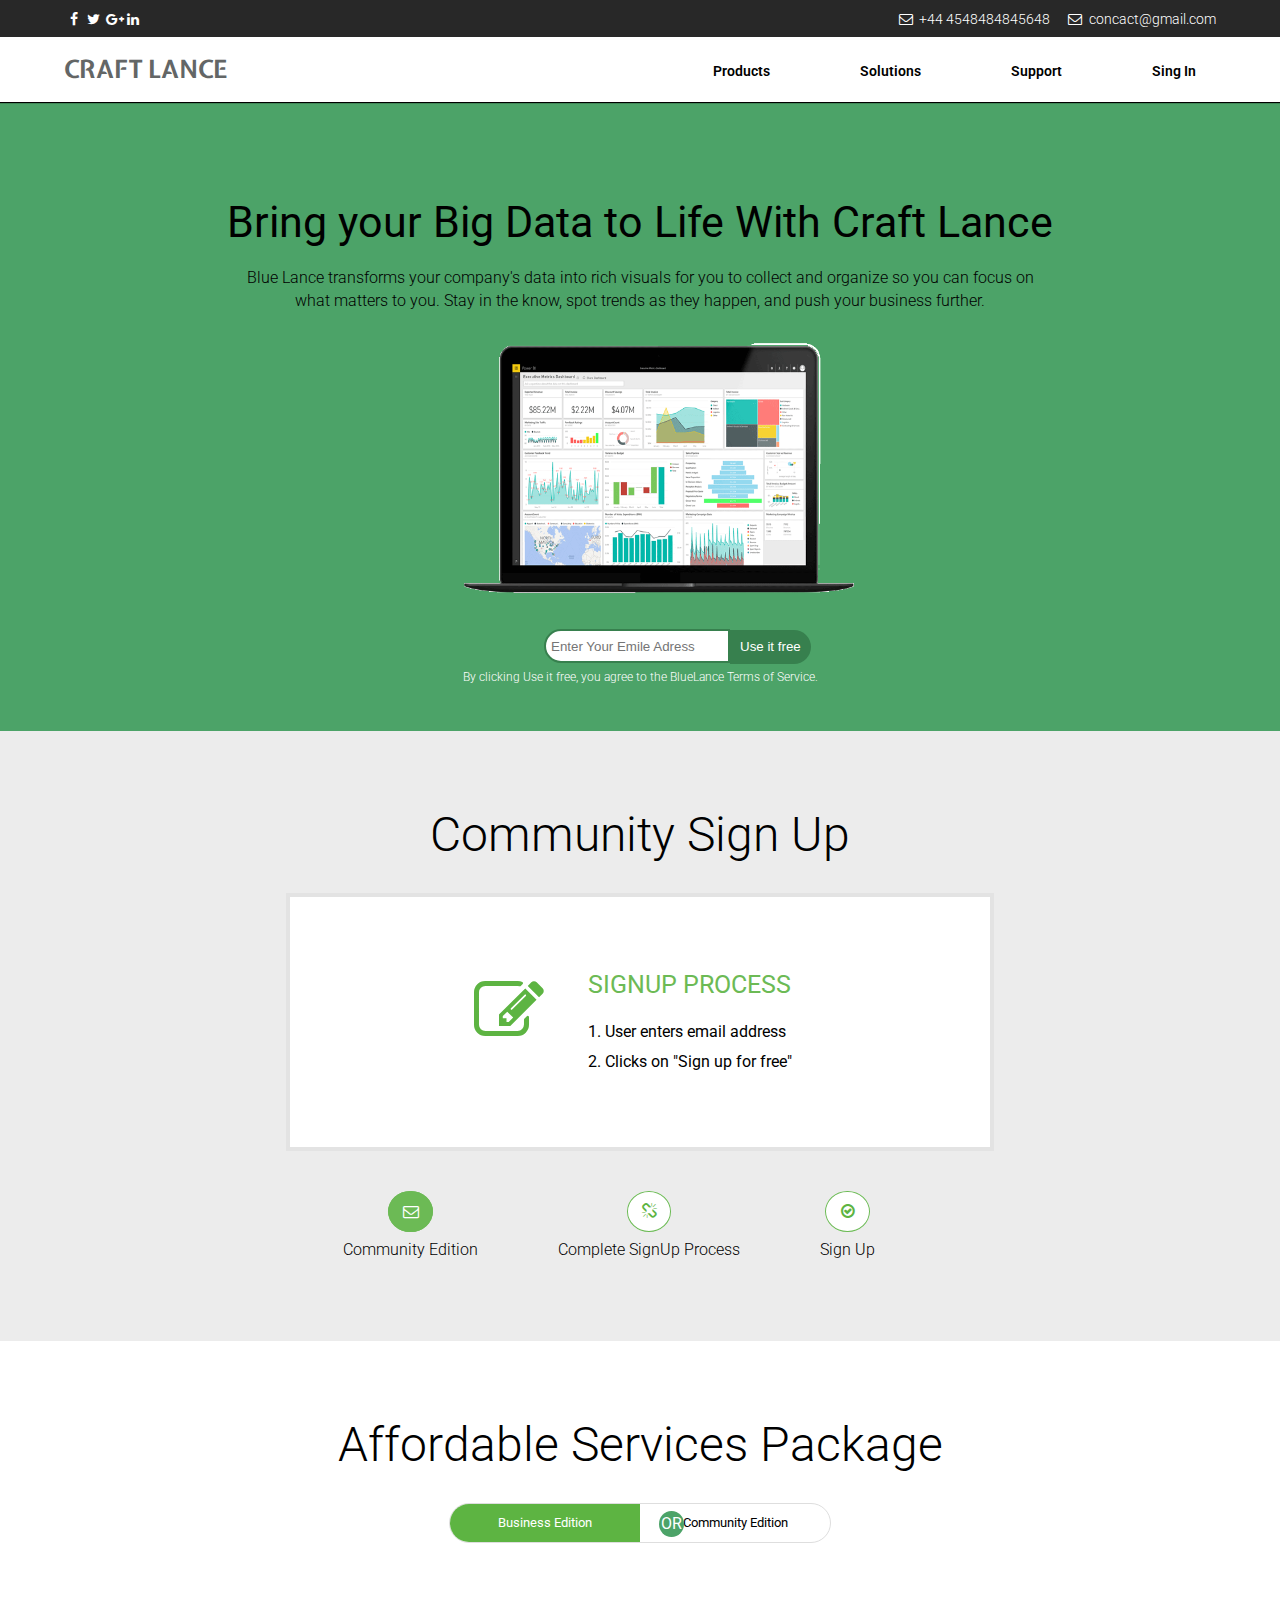
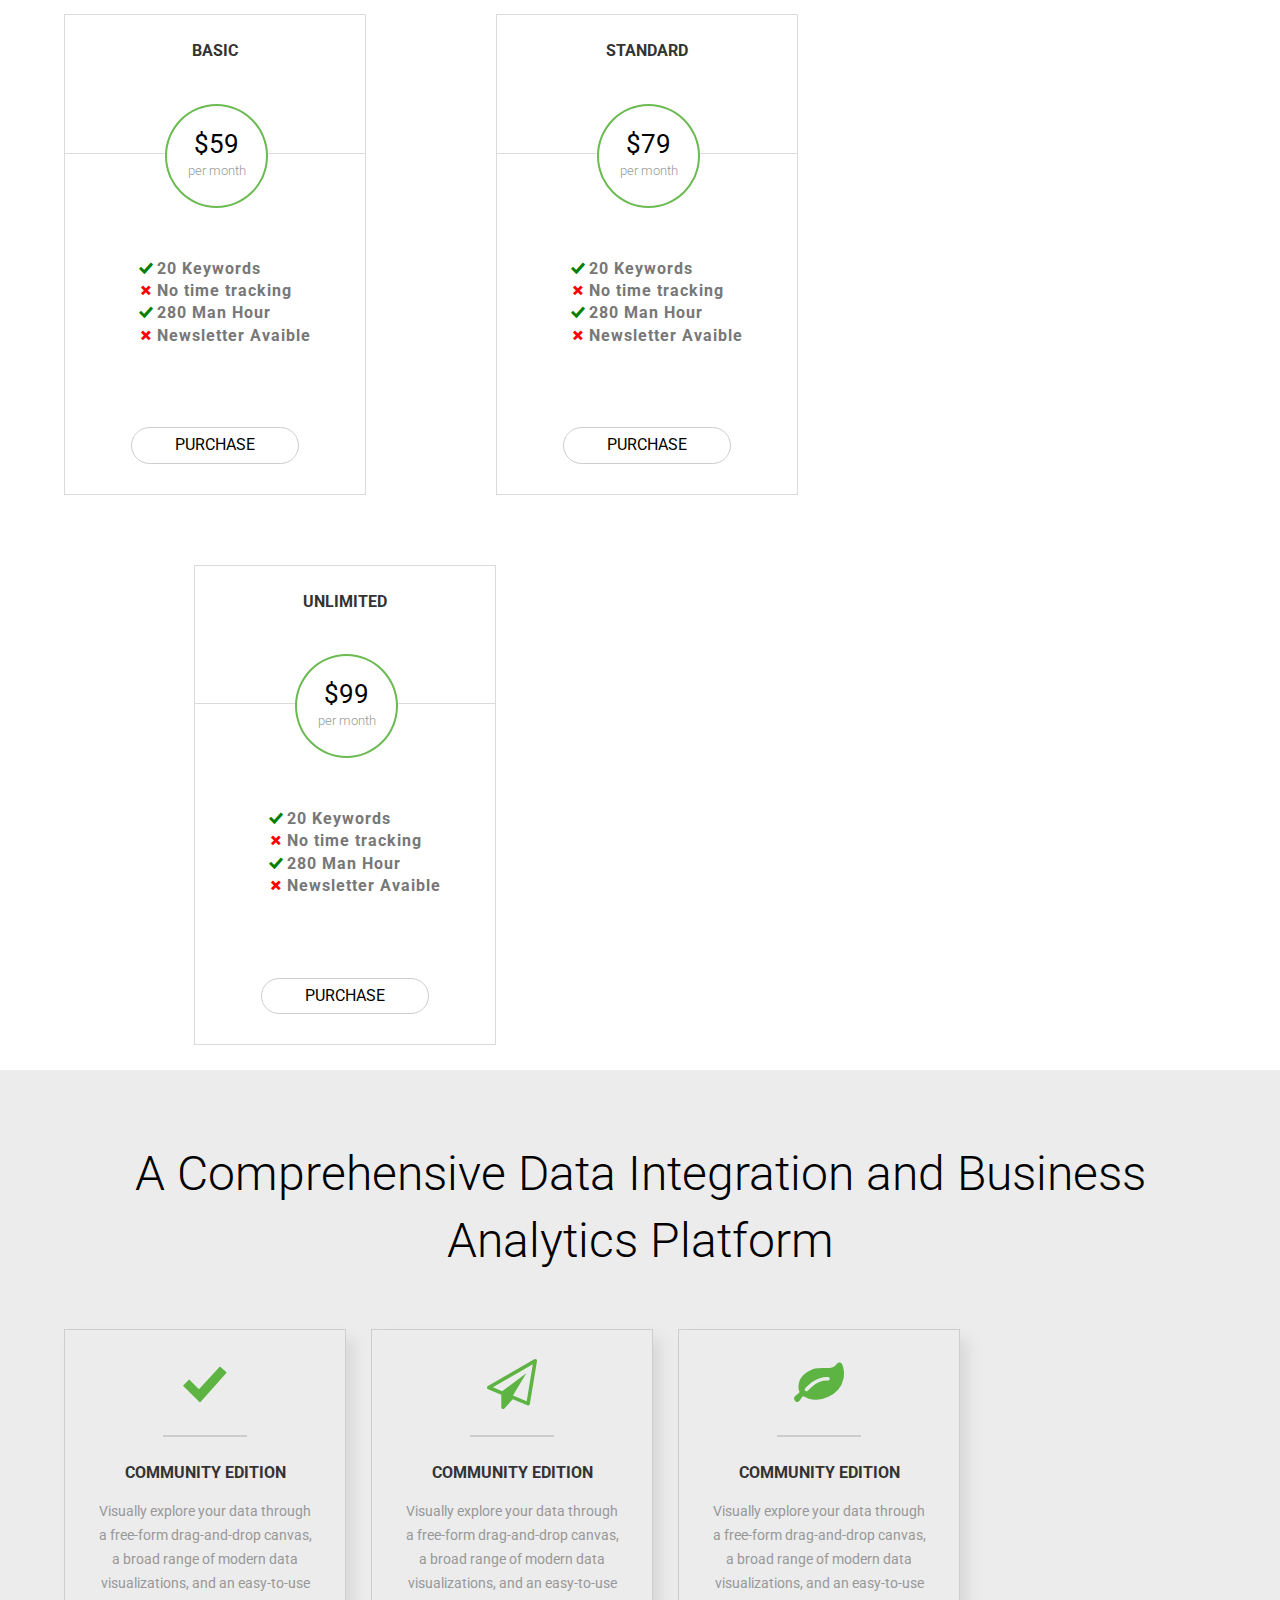
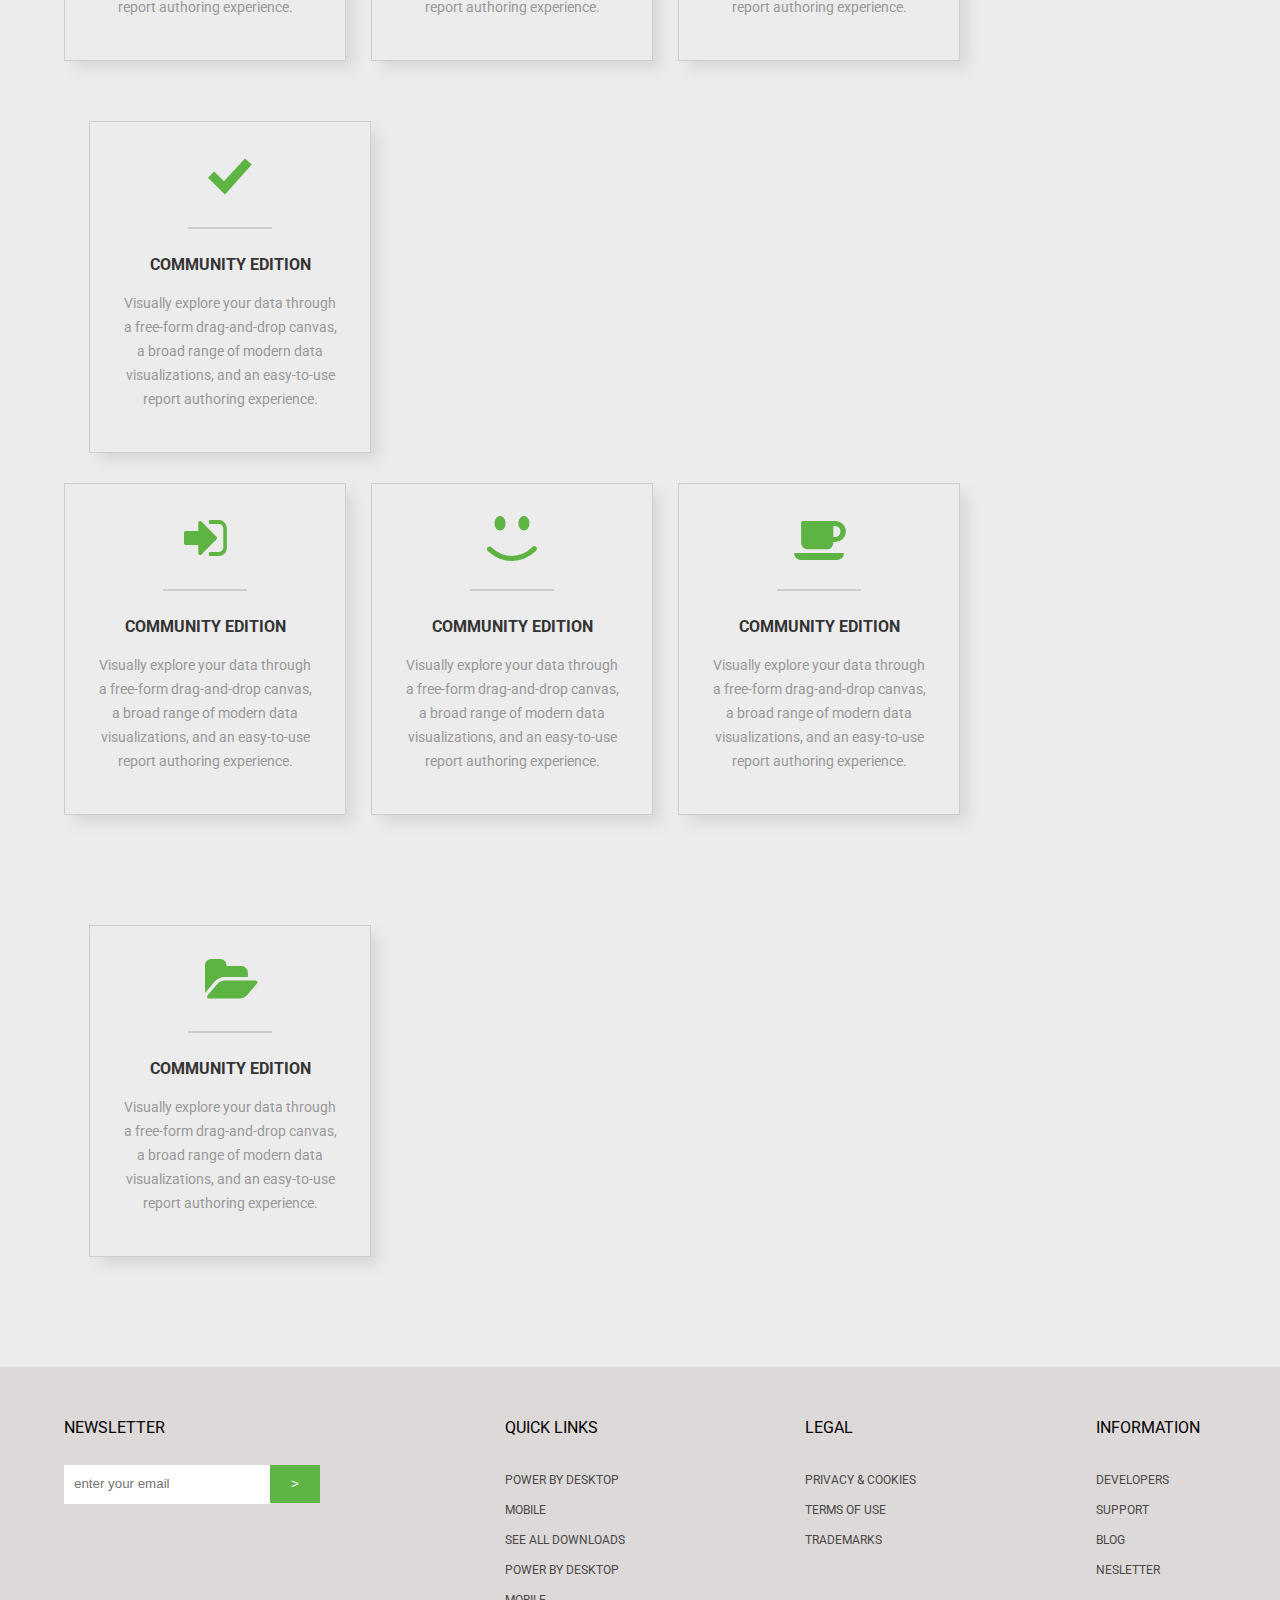
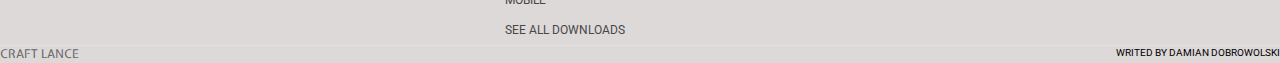
<file: index.html>
<!DOCTYPE HTML>
<html>
<head>
	<meta charset="utf-8">
	<link rel="stylesheet" href="main.css">
	<link rel="stylesheet" href="icons/css/fontello.css">
	<link rel="stylesheet" href="icons2/css/fontello.css">
	<link href='https://fonts.googleapis.com/css?family=Roboto:400,300,700' rel='stylesheet' type='text/css'>
	<link href='https://fonts.googleapis.com/css?family=Expletus+Sans:600' rel='stylesheet' type='text/css'>
</head>
<body>
<div class="mainContainer">

	<div class="socialAndContact">
		<div class="width">
			<div class="social floatLeft">
				<i class="icon-facebook floatLeft"></i>
				<i class="icon-twitter floatLeft"></i>
				<i class="icon-gplus floatLeft"></i>
				<i class="icon-linkedin floatLeft"></i>
				<p class="clear"></p>
			</div>
			<div class="contact floatRight">
				<div class="floatLeft">
				<i class="icon-mail"></i><p>+44 4548484845648</p>
				</div>
				<div class="floatLeft">
				<i class="icon-mail floatLeft"></i><p>concact@gmail.com</p>
				</div>
			</div>
			<p class="clear"></p>
		</div>
	</div>

	<div class="logoAndMenu">
		<div class="width">
			<h1>CRAFT LANCE</h1>
			<nav class="floatRight">
				<ul>
					<li><a href="#">Products</a></li>
					<li><a href="#">Solutions</a></li>
					<li><a href="#">Support</a></li>
					<li><a href="#">Sing In</a></li>
				</ul>
			</nav>
			<div class="clear"></div>
		</div>
	</div>
	
	<div class="introductionOfWebsite" id="emailAdressAnchor">
		<div class="width">
			<h2>Bring your Big Data to Life With Craft Lance</h2>
			<p id="firstP">Blue Lance transforms your company's data into rich visuals for you to collect and organize so you can focus on what matters to you. Stay in the know, spot trends as they happen, and push your business further.</p>
			<img src="laptop.png" alt="laptop">
			<form action="">
				<input type="text" placeholder="Enter Your Emile Adress" >
				<input type="button" value="Use it free">
			</form>
			<div class="clear"></div>
			<p>By clicking Use it free, you agree to the  BlueLance Terms of Service.</p>
		</div>
	</div>

	<div class="signUp">
		<div class="width">
			<h3>Community Sign Up</h3>
				<div class="signUpProcess">
					<i class="icon-edit floatLeft"></i>
					<div class="floatLeft">
						<p>SIGNUP PROCESS</p>
						<p>	<a href="#emailAdressAnchor">1. User enters email address</a></p>
						<p>2. Clicks on "Sign up for free"</p>
					</div>
				<div class="clear"></div>
			</div>
			<div class="center">
				<div class="floatLeft">
					<i class="icon-mail roundBorderDivs" id="firstRoundBorderDiv"></i>
					<p>Community Edition</p>
				</div>
				<div class="floatLeft">
					<i class="icon-unlink roundBorderDivs secondAndThirdRoundBorderDivs"></i>
					<p>Complete SignUp Process</p>
				</div>
				<div class="floatLeft">
					<i class="icon-ok-circled2 roundBorderDivs secondAndThirdRoundBorderDivs"></i>
					<p>Sign Up</p>
				</div>
			</div>
			<div class="clear"></div>
		</div>
	</div>

	<div class="offert">
		<div class="width">
			<h3>Affordable Services Package</h3>
			<div class="choiceOfEditionBorder">
				<div style=" width:380px;">
					<p class="floatLeft">Business Edition</p>
					<p class="floatLeft">Community Edition</p>
					<div class="clear"></div>
				</div>
			</div>
			<div class="orBorder floatLeft">
				<p>OR</p>
			</div>
			<div class="clear"></div>
		
			<div class="singleOptionOfEdition floatLeft ">
				<h4>BASIC</h4>
				<hr>
				<div class="singleOptionofEditionPriceBorder">
					<p>$59</p>
					<p>per month</p>
				</div>
				<div>
					<i class="icon-ok floatLeft"></i>
					<p class="floatLeft">20 Keywords</p>
					<div class="clear"></div>
					<i class="icon-cancel floatLeft"></i>
					<p class="floatLeft">No time tracking</p>
					<div class="clear"></div>
					<i class="icon-ok floatLeft"></i>
					<p class="floatLeft">280 Man Hour</p>
					<div class="clear"></div>
					<i class="icon-cancel floatLeft"></i>
					<p class="floatLeft">Newsletter Avaible</p>
					<div class="clear"></div>
				</div>
				<a href="#">PURCHASE</a>
			</div>

			<div class="singleOptionOfEdition floatLeft marginOption2">
				<h4>STANDARD</h4>
				<hr>
				<div class="singleOptionofEditionPriceBorder">
					<p>$79</p>
					<p>per month</p>
				</div>
				<div>
					<i class="icon-ok floatLeft"></i>
					<p class="floatLeft">20 Keywords</p>
					<div class="clear"></div>
					<i class="icon-cancel floatLeft"></i>
					<p class="floatLeft">No time tracking</p>
					<div class="clear"></div>
					<i class="icon-ok floatLeft"></i>
					<p class="floatLeft">280 Man Hour</p>
					<div class="clear"></div>
					<i class="icon-cancel floatLeft"></i>
					<p class="floatLeft">Newsletter Avaible</p>
					<div class="clear"></div>
				</div>
			<a href="#">PURCHASE</a>
			</div>

			<div class="singleOptionOfEdition floatLeft marginOption3">
				<h4>UNLIMITED</h4>
				<hr>
				<div class="singleOptionofEditionPriceBorder">
					<p>$99</p>
					<p>per month</p>
				</div>
				<div>
					<i class="icon-ok floatLeft"></i>
					<p class="floatLeft">20 Keywords</p>
					<div class="clear"></div>
					<i class="icon-cancel floatLeft"></i>
					<p class="floatLeft">No time tracking</p>
					<div class="clear"></div>
					<i class="icon-ok floatLeft"></i>
					<p class="floatLeft">280 Man Hour</p>
					<div class="clear"></div>
					<i class="icon-cancel floatLeft"></i>
					<p class="floatLeft">Newsletter Avaible</p>
					<div class="clear"></div>
				</div>
				<a href="#">PURCHASE</a>
			</div>
			<div class="clear"></div>
		</div>
	</div>
	

	<div class="descriptionOfWhatYouBuy">
		<div class="width">
			<h3>A Comprehensive Data Integration and Business Analytics Platform</h3>

			<div class="singleDescriptionOfWhatYouBuy floatLeft">
				<i class="icon-cogs"></i>
				<hr>
				<h4>COMMUNITY EDITION</h4>
				<p>Visually explore your data through a free-form drag-and-drop canvas, a broad range of modern data visualizations, and an easy-to-use report authoring experience.</p>
			</div>
			<div class="singleDescriptionOfWhatYouBuy marginLeft floatLeft">
				<i class="icon-paper-plane-empty"></i>
				<hr>
				<h4>COMMUNITY EDITION</h4>
				<p>Visually explore your data through a free-form drag-and-drop canvas, a broad range of modern data visualizations, and an easy-to-use report authoring experience.</p>
			</div>
			<div class="singleDescriptionOfWhatYouBuy marginLeft floatLeft">
				<i class="icon-leaf"></i>
				<hr>
				<h4>COMMUNITY EDITION</h4>
				<p>Visually explore your data through a free-form drag-and-drop canvas, a broad range of modern data visualizations, and an easy-to-use report authoring experience.</p>
			</div>
			<div class="singleDescriptionOfWhatYouBuy marginLeft floatLeft">
				<i class="icon-cogs"></i>
				<hr>
				<h4>COMMUNITY EDITION</h4>
				<p>Visually explore your data through a free-form drag-and-drop canvas, a broad range of modern data visualizations, and an easy-to-use report authoring experience.</p>
			</div>

			<div class="clear"></div>

			<div class="singleDescriptionOfWhatYouBuy floatLeft">
				<i class="icon-login"></i>
				<hr>
				<h4>COMMUNITY EDITION</h4>
				<p>Visually explore your data through a free-form drag-and-drop canvas, a broad range of modern data visualizations, and an easy-to-use report authoring experience.</p>
			</div>
			<div class="singleDescriptionOfWhatYouBuy marginLeft floatLeft">
				<i class="icon-emo-happy"></i>
				<hr>
				<h4>COMMUNITY EDITION</h4>
				<p>Visually explore your data through a free-form drag-and-drop canvas, a broad range of modern data visualizations, and an easy-to-use report authoring experience.</p>
			</div>
			<div class="singleDescriptionOfWhatYouBuy marginLeft floatLeft">
				<i class="icon-coffee"></i>
				<hr>
				<h4>COMMUNITY EDITION</h4>
				<p>Visually explore your data through a free-form drag-and-drop canvas, a broad range of modern data visualizations, and an easy-to-use report authoring experience.</p>
			</div>
			<div class="singleDescriptionOfWhatYouBuy marginLeft floatLeft">
				<i class="icon-folder-open"></i>
				<hr>
				<h4>COMMUNITY EDITION</h4>
				<p>Visually explore your data through a free-form drag-and-drop canvas, a broad range of modern data visualizations, and an easy-to-use report authoring experience.</p>
			</div>

			<div class="clear"></div>

		</div>
	</div>

	<div class="lastInformations">
		<div class="width">
			<div class="floatLeft">
				<p>NEWSLETTER</p>
				<input type="text" placeholder="enter your email">
				<input type="button" value=">">
			</div>

			<div class="floatLeft">
				<p>QUICK LINKS</p>
				<ul>
					<li><a href="#">POWER BY DESKTOP</a></li>
					<li><a href="#">MOBILE</a></li>
					<li><a href="#">SEE ALL DOWNLOADS</a></li>
					<li><a href="#">POWER BY DESKTOP</a></li>
					<li><a href="#">MOBILE</a></li>
					<li><a href="#">SEE ALL DOWNLOADS</a></li>
				</ul>
			</div>

			<div class="floatLeft">
				<p>LEGAL</p>
				<ul>
					<li><a href="#">PRIVACY & COOKIES</a></li>
					<li><a href="#">TERMS OF USE</a></li>
					<li><a href="#">TRADEMARKS</a></li>
				</ul>
			</div>

			<div class="floatLeft">
				<p>INFORMATION</p>
				<ul>
					<li><a href="#">DEVELOPERS</a></li>
					<li><a href="#">SUPPORT</a></li>
					<li><a href="#">BLOG</a></li>
					<li><a href="#">NESLETTER</a></li>
				</ul>
			</div>
			<div class="clear"></div>
		</div>
	</div>

	<footer>
		<p class="floatLeft">CRAFT LANCE</p>
		<p style="float: right;">WRITED BY DAMIAN DOBROWOLSKI </p>
		<div class="clear"></div>
	</footer>

</div>

</body>
</html>
</file>
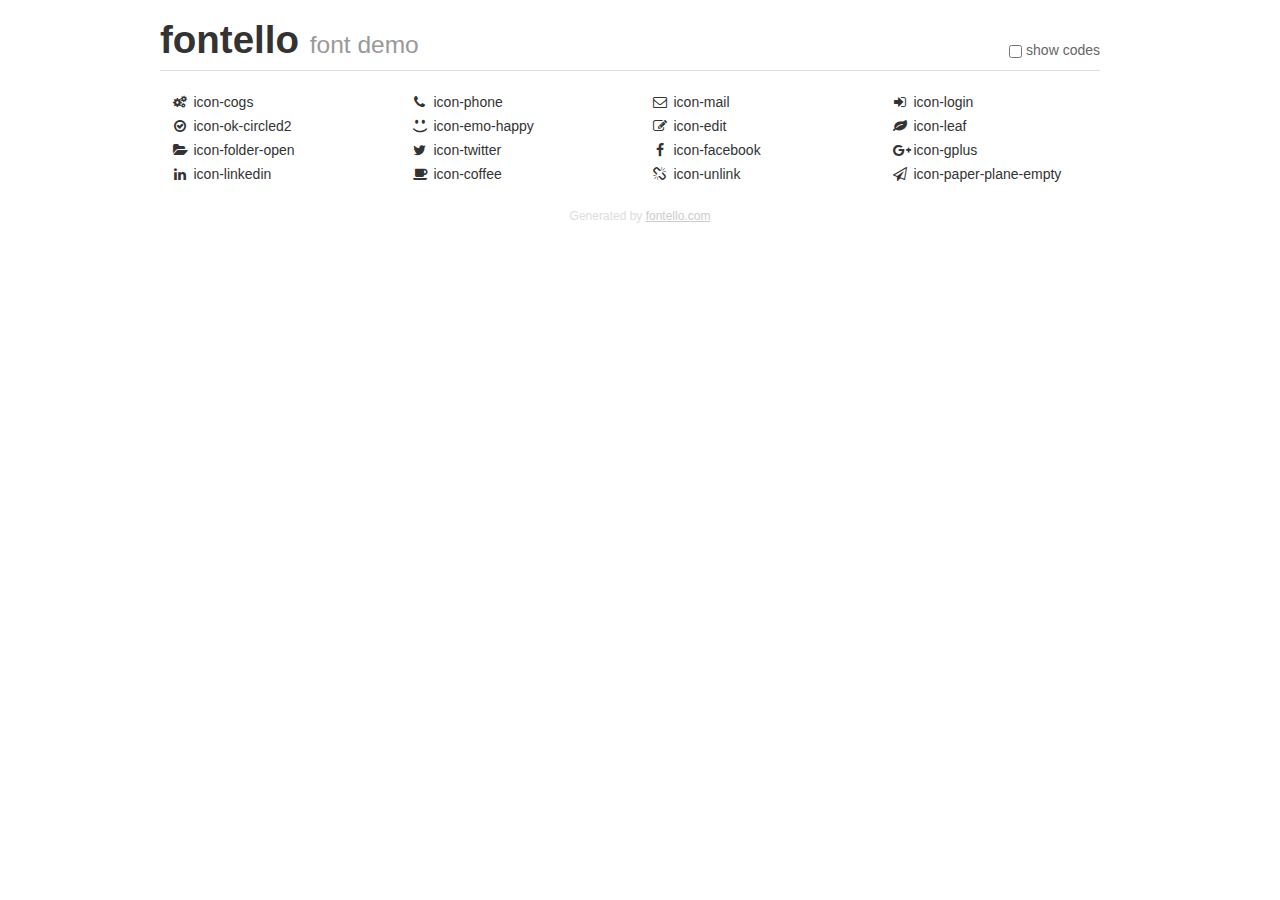
<file: icons/demo.html>
<!DOCTYPE html>
<html>
  <head><!--[if lt IE 9]><script language="javascript" type="text/javascript" src="//html5shim.googlecode.com/svn/trunk/html5.js"></script><![endif]-->
    <meta charset="UTF-8"><style>/*
 * Bootstrap v2.2.1
 *
 * Copyright 2012 Twitter, Inc
 * Licensed under the Apache License v2.0
 * http://www.apache.org/licenses/LICENSE-2.0
 *
 * Designed and built with all the love in the world @twitter by @mdo and @fat.
 */
.clearfix {
  *zoom: 1;
}
.clearfix:before,
.clearfix:after {
  display: table;
  content: "";
  line-height: 0;
}
.clearfix:after {
  clear: both;
}
html {
  font-size: 100%;
  -webkit-text-size-adjust: 100%;
  -ms-text-size-adjust: 100%;
}
a:focus {
  outline: thin dotted #333;
  outline: 5px auto -webkit-focus-ring-color;
  outline-offset: -2px;
}
a:hover,
a:active {
  outline: 0;
}
button,
input,
select,
textarea {
  margin: 0;
  font-size: 100%;
  vertical-align: middle;
}
button,
input {
  *overflow: visible;
  line-height: normal;
}
button::-moz-focus-inner,
input::-moz-focus-inner {
  padding: 0;
  border: 0;
}
body {
  margin: 0;
  font-family: "Helvetica Neue", Helvetica, Arial, sans-serif;
  font-size: 14px;
  line-height: 20px;
  color: #333;
  background-color: #fff;
}
a {
  color: #08c;
  text-decoration: none;
}
a:hover {
  color: #005580;
  text-decoration: underline;
}
.row {
  margin-left: -20px;
  *zoom: 1;
}
.row:before,
.row:after {
  display: table;
  content: "";
  line-height: 0;
}
.row:after {
  clear: both;
}
[class*="span"] {
  float: left;
  min-height: 1px;
  margin-left: 20px;
}
.container,
.navbar-static-top .container,
.navbar-fixed-top .container,
.navbar-fixed-bottom .container {
  width: 940px;
}
.span12 {
  width: 940px;
}
.span11 {
  width: 860px;
}
.span10 {
  width: 780px;
}
.span9 {
  width: 700px;
}
.span8 {
  width: 620px;
}
.span7 {
  width: 540px;
}
.span6 {
  width: 460px;
}
.span5 {
  width: 380px;
}
.span4 {
  width: 300px;
}
.span3 {
  width: 220px;
}
.span2 {
  width: 140px;
}
.span1 {
  width: 60px;
}
[class*="span"].pull-right,
.row-fluid [class*="span"].pull-right {
  float: right;
}
.container {
  margin-right: auto;
  margin-left: auto;
  *zoom: 1;
}
.container:before,
.container:after {
  display: table;
  content: "";
  line-height: 0;
}
.container:after {
  clear: both;
}
p {
  margin: 0 0 10px;
}
.lead {
  margin-bottom: 20px;
  font-size: 21px;
  font-weight: 200;
  line-height: 30px;
}
small {
  font-size: 85%;
}
h1 {
  margin: 10px 0;
  font-family: inherit;
  font-weight: bold;
  line-height: 20px;
  color: inherit;
  text-rendering: optimizelegibility;
}
h1 small {
  font-weight: normal;
  line-height: 1;
  color: #999;
}
h1 {
  line-height: 40px;
}
h1 {
  font-size: 38.5px;
}
h1 small {
  font-size: 24.5px;
}
body {
  margin-top: 90px;
}
.header {
  position: fixed;
  top: 0;
  left: 50%;
  margin-left: -480px;
  background-color: #fff;
  border-bottom: 1px solid #ddd;
  padding-top: 10px;
  z-index: 10;
}
.footer {
  color: #ddd;
  font-size: 12px;
  text-align: center;
  margin-top: 20px;
}
.footer a {
  color: #ccc;
  text-decoration: underline;
}
.the-icons {
  font-size: 14px;
  line-height: 24px;
}
.switch {
  position: absolute;
  right: 0;
  bottom: 10px;
  color: #666;
}
.switch input {
  margin-right: 0.3em;
}
.codesOn .i-name {
  display: none;
}
.codesOn .i-code {
  display: inline;
}
.i-code {
  display: none;
}
@font-face {
      font-family: 'fontello';
      src: url('./font/fontello.eot?68059958');
      src: url('./font/fontello.eot?68059958#iefix') format('embedded-opentype'),
           url('./font/fontello.woff?68059958') format('woff'),
           url('./font/fontello.ttf?68059958') format('truetype'),
           url('./font/fontello.svg?68059958#fontello') format('svg');
      font-weight: normal;
      font-style: normal;
    }
     
     
    .demo-icon
    {
      font-family: "fontello";
      font-style: normal;
      font-weight: normal;
      speak: none;
     
      display: inline-block;
      text-decoration: inherit;
      width: 1em;
      margin-right: .2em;
      text-align: center;
      /* opacity: .8; */
     
      /* For safety - reset parent styles, that can break glyph codes*/
      font-variant: normal;
      text-transform: none;
     
      /* fix buttons height, for twitter bootstrap */
      line-height: 1em;
     
      /* Animation center compensation - margins should be symmetric */
      /* remove if not needed */
      margin-left: .2em;
     
      /* You can be more comfortable with increased icons size */
      /* font-size: 120%; */
     
      /* Font smoothing. That was taken from TWBS */
      -webkit-font-smoothing: antialiased;
      -moz-osx-font-smoothing: grayscale;
     
      /* Uncomment for 3D effect */
      /* text-shadow: 1px 1px 1px rgba(127, 127, 127, 0.3); */
    }
     </style>
    <link rel="stylesheet" href="css/animation.css"><!--[if IE 7]><link rel="stylesheet" href="css/fontello-ie7.css"><![endif]-->
    <script>
      function toggleCodes(on) {
        var obj = document.getElementById('icons');
      
        if (on) {
          obj.className += ' codesOn';
        } else {
          obj.className = obj.className.replace(' codesOn', '');
        }
      }
      
    </script>
  </head>
  <body>
    <div class="container header">
      <h1>
        fontello
         <small>font demo</small>
      </h1>
      <label class="switch">
        <input type="checkbox" onclick="toggleCodes(this.checked)">show codes
      </label>
    </div>
    <div id="icons" class="container">
      <div class="row">
        <div title="Code: 0xe800" class="the-icons span3"><i class="demo-icon icon-cogs">&#xe800;</i> <span class="i-name">icon-cogs</span><span class="i-code">0xe800</span></div>
        <div title="Code: 0xe801" class="the-icons span3"><i class="demo-icon icon-phone">&#xe801;</i> <span class="i-name">icon-phone</span><span class="i-code">0xe801</span></div>
        <div title="Code: 0xe802" class="the-icons span3"><i class="demo-icon icon-mail">&#xe802;</i> <span class="i-name">icon-mail</span><span class="i-code">0xe802</span></div>
        <div title="Code: 0xe803" class="the-icons span3"><i class="demo-icon icon-login">&#xe803;</i> <span class="i-name">icon-login</span><span class="i-code">0xe803</span></div>
      </div>
      <div class="row">
        <div title="Code: 0xe804" class="the-icons span3"><i class="demo-icon icon-ok-circled2">&#xe804;</i> <span class="i-name">icon-ok-circled2</span><span class="i-code">0xe804</span></div>
        <div title="Code: 0xe805" class="the-icons span3"><i class="demo-icon icon-emo-happy">&#xe805;</i> <span class="i-name">icon-emo-happy</span><span class="i-code">0xe805</span></div>
        <div title="Code: 0xe806" class="the-icons span3"><i class="demo-icon icon-edit">&#xe806;</i> <span class="i-name">icon-edit</span><span class="i-code">0xe806</span></div>
        <div title="Code: 0xe807" class="the-icons span3"><i class="demo-icon icon-leaf">&#xe807;</i> <span class="i-name">icon-leaf</span><span class="i-code">0xe807</span></div>
      </div>
      <div class="row">
        <div title="Code: 0xe808" class="the-icons span3"><i class="demo-icon icon-folder-open">&#xe808;</i> <span class="i-name">icon-folder-open</span><span class="i-code">0xe808</span></div>
        <div title="Code: 0xf099" class="the-icons span3"><i class="demo-icon icon-twitter">&#xf099;</i> <span class="i-name">icon-twitter</span><span class="i-code">0xf099</span></div>
        <div title="Code: 0xf09a" class="the-icons span3"><i class="demo-icon icon-facebook">&#xf09a;</i> <span class="i-name">icon-facebook</span><span class="i-code">0xf09a</span></div>
        <div title="Code: 0xf0d5" class="the-icons span3"><i class="demo-icon icon-gplus">&#xf0d5;</i> <span class="i-name">icon-gplus</span><span class="i-code">0xf0d5</span></div>
      </div>
      <div class="row">
        <div title="Code: 0xf0e1" class="the-icons span3"><i class="demo-icon icon-linkedin">&#xf0e1;</i> <span class="i-name">icon-linkedin</span><span class="i-code">0xf0e1</span></div>
        <div title="Code: 0xf0f4" class="the-icons span3"><i class="demo-icon icon-coffee">&#xf0f4;</i> <span class="i-name">icon-coffee</span><span class="i-code">0xf0f4</span></div>
        <div title="Code: 0xf127" class="the-icons span3"><i class="demo-icon icon-unlink">&#xf127;</i> <span class="i-name">icon-unlink</span><span class="i-code">0xf127</span></div>
        <div title="Code: 0xf1d9" class="the-icons span3"><i class="demo-icon icon-paper-plane-empty">&#xf1d9;</i> <span class="i-name">icon-paper-plane-empty</span><span class="i-code">0xf1d9</span></div>
      </div>
    </div>
    <div class="container footer">Generated by <a href="http://fontello.com">fontello.com</a></div>
  </body>
</html>
</file>
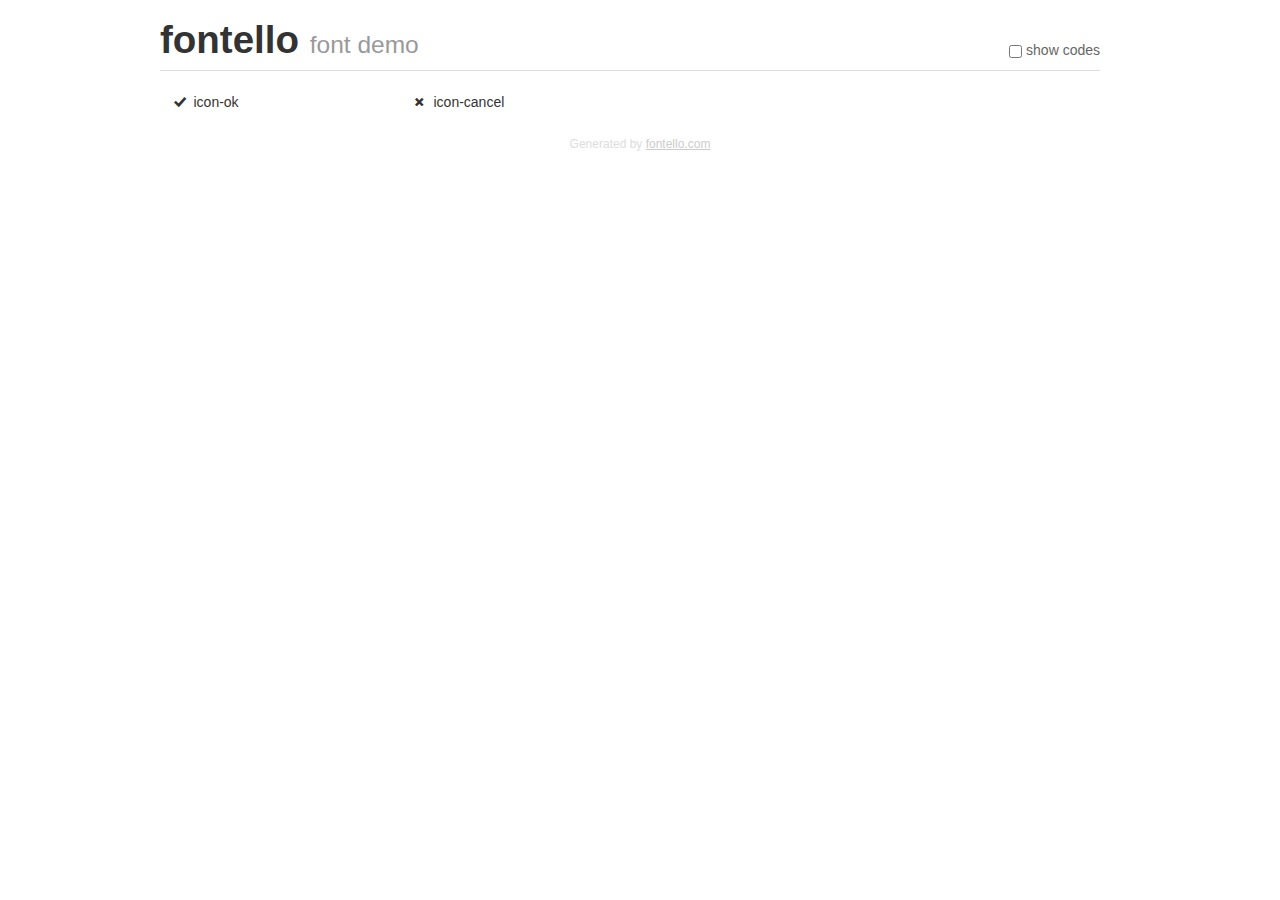
<file: icons2/demo.html>
<!DOCTYPE html>
<html>
  <head><!--[if lt IE 9]><script language="javascript" type="text/javascript" src="//html5shim.googlecode.com/svn/trunk/html5.js"></script><![endif]-->
    <meta charset="UTF-8"><style>/*
 * Bootstrap v2.2.1
 *
 * Copyright 2012 Twitter, Inc
 * Licensed under the Apache License v2.0
 * http://www.apache.org/licenses/LICENSE-2.0
 *
 * Designed and built with all the love in the world @twitter by @mdo and @fat.
 */
.clearfix {
  *zoom: 1;
}
.clearfix:before,
.clearfix:after {
  display: table;
  content: "";
  line-height: 0;
}
.clearfix:after {
  clear: both;
}
html {
  font-size: 100%;
  -webkit-text-size-adjust: 100%;
  -ms-text-size-adjust: 100%;
}
a:focus {
  outline: thin dotted #333;
  outline: 5px auto -webkit-focus-ring-color;
  outline-offset: -2px;
}
a:hover,
a:active {
  outline: 0;
}
button,
input,
select,
textarea {
  margin: 0;
  font-size: 100%;
  vertical-align: middle;
}
button,
input {
  *overflow: visible;
  line-height: normal;
}
button::-moz-focus-inner,
input::-moz-focus-inner {
  padding: 0;
  border: 0;
}
body {
  margin: 0;
  font-family: "Helvetica Neue", Helvetica, Arial, sans-serif;
  font-size: 14px;
  line-height: 20px;
  color: #333;
  background-color: #fff;
}
a {
  color: #08c;
  text-decoration: none;
}
a:hover {
  color: #005580;
  text-decoration: underline;
}
.row {
  margin-left: -20px;
  *zoom: 1;
}
.row:before,
.row:after {
  display: table;
  content: "";
  line-height: 0;
}
.row:after {
  clear: both;
}
[class*="span"] {
  float: left;
  min-height: 1px;
  margin-left: 20px;
}
.container,
.navbar-static-top .container,
.navbar-fixed-top .container,
.navbar-fixed-bottom .container {
  width: 940px;
}
.span12 {
  width: 940px;
}
.span11 {
  width: 860px;
}
.span10 {
  width: 780px;
}
.span9 {
  width: 700px;
}
.span8 {
  width: 620px;
}
.span7 {
  width: 540px;
}
.span6 {
  width: 460px;
}
.span5 {
  width: 380px;
}
.span4 {
  width: 300px;
}
.span3 {
  width: 220px;
}
.span2 {
  width: 140px;
}
.span1 {
  width: 60px;
}
[class*="span"].pull-right,
.row-fluid [class*="span"].pull-right {
  float: right;
}
.container {
  margin-right: auto;
  margin-left: auto;
  *zoom: 1;
}
.container:before,
.container:after {
  display: table;
  content: "";
  line-height: 0;
}
.container:after {
  clear: both;
}
p {
  margin: 0 0 10px;
}
.lead {
  margin-bottom: 20px;
  font-size: 21px;
  font-weight: 200;
  line-height: 30px;
}
small {
  font-size: 85%;
}
h1 {
  margin: 10px 0;
  font-family: inherit;
  font-weight: bold;
  line-height: 20px;
  color: inherit;
  text-rendering: optimizelegibility;
}
h1 small {
  font-weight: normal;
  line-height: 1;
  color: #999;
}
h1 {
  line-height: 40px;
}
h1 {
  font-size: 38.5px;
}
h1 small {
  font-size: 24.5px;
}
body {
  margin-top: 90px;
}
.header {
  position: fixed;
  top: 0;
  left: 50%;
  margin-left: -480px;
  background-color: #fff;
  border-bottom: 1px solid #ddd;
  padding-top: 10px;
  z-index: 10;
}
.footer {
  color: #ddd;
  font-size: 12px;
  text-align: center;
  margin-top: 20px;
}
.footer a {
  color: #ccc;
  text-decoration: underline;
}
.the-icons {
  font-size: 14px;
  line-height: 24px;
}
.switch {
  position: absolute;
  right: 0;
  bottom: 10px;
  color: #666;
}
.switch input {
  margin-right: 0.3em;
}
.codesOn .i-name {
  display: none;
}
.codesOn .i-code {
  display: inline;
}
.i-code {
  display: none;
}
@font-face {
      font-family: 'fontello';
      src: url('./font/fontello.eot?37874935');
      src: url('./font/fontello.eot?37874935#iefix') format('embedded-opentype'),
           url('./font/fontello.woff?37874935') format('woff'),
           url('./font/fontello.ttf?37874935') format('truetype'),
           url('./font/fontello.svg?37874935#fontello') format('svg');
      font-weight: normal;
      font-style: normal;
    }
     
     
    .demo-icon
    {
      font-family: "fontello";
      font-style: normal;
      font-weight: normal;
      speak: none;
     
      display: inline-block;
      text-decoration: inherit;
      width: 1em;
      margin-right: .2em;
      text-align: center;
      /* opacity: .8; */
     
      /* For safety - reset parent styles, that can break glyph codes*/
      font-variant: normal;
      text-transform: none;
     
      /* fix buttons height, for twitter bootstrap */
      line-height: 1em;
     
      /* Animation center compensation - margins should be symmetric */
      /* remove if not needed */
      margin-left: .2em;
     
      /* You can be more comfortable with increased icons size */
      /* font-size: 120%; */
     
      /* Font smoothing. That was taken from TWBS */
      -webkit-font-smoothing: antialiased;
      -moz-osx-font-smoothing: grayscale;
     
      /* Uncomment for 3D effect */
      /* text-shadow: 1px 1px 1px rgba(127, 127, 127, 0.3); */
    }
     </style>
    <link rel="stylesheet" href="css/animation.css"><!--[if IE 7]><link rel="stylesheet" href="css/fontello-ie7.css"><![endif]-->
    <script>
      function toggleCodes(on) {
        var obj = document.getElementById('icons');
      
        if (on) {
          obj.className += ' codesOn';
        } else {
          obj.className = obj.className.replace(' codesOn', '');
        }
      }
      
    </script>
  </head>
  <body>
    <div class="container header">
      <h1>
        fontello
         <small>font demo</small>
      </h1>
      <label class="switch">
        <input type="checkbox" onclick="toggleCodes(this.checked)">show codes
      </label>
    </div>
    <div id="icons" class="container">
      <div class="row">
        <div title="Code: 0xe800" class="the-icons span3"><i class="demo-icon icon-ok">&#xe800;</i> <span class="i-name">icon-ok</span><span class="i-code">0xe800</span></div>
        <div title="Code: 0xe801" class="the-icons span3"><i class="demo-icon icon-cancel">&#xe801;</i> <span class="i-name">icon-cancel</span><span class="i-code">0xe801</span></div>
      </div>
    </div>
    <div class="container footer">Generated by <a href="http://fontello.com">fontello.com</a></div>
  </body>
</html>
</file>
<file: main.css>
* {
    margin: 0;
    padding: 0;
    border: 0;
    line-height: 1.4em;
    vertical-align: baseline;
    text-decoration: none;
    outline: 0;
}

	/*------------ OGÓLNE KLASY ----------*/
body{
	font-family: 'Roboto', sans-serif;
}

.width{
	width: 90%;
	margin-left: auto;
	margin-right: auto;
}

.floatLeft{
	float: left;
}

.floatRight{
	float: right;
}

.clear{
	clear:both;
}

h3{
	font-size: 48px;
	font-weight: 300;
	text-align: center;
	margin-bottom: 25px;
	padding-top: 70px;
}

h4{
	color: #333333;
	margin-top: 25px;
}

	/*----------- KLASY SZCZEGÓŁOWE ---------------*/

	/*------------ PIERWSZA BELKA -------------*/
.mainContainer{
	background-color: #4ca368;
	width: 100%;
}

.socialAndContact{
	width: 100%;
	background-color: #282828;
	height: 37px;
}

.social, .contact{
	padding-top: 10px;
	font-size: 14px;
}

.contact p, .contact i{
	display: inline-block;
}

.contact p{
	color: white;
	font-weight: 300;
	padding-left: 4px;
}

.contact > div{
	margin-left: 15px;
}

.social i:hover, .contact div:hover{  /*---dokończyć hover, bo same elementy nie działają---*/
	cursor: pointer;
	background-color: #4ca368;
	border-radius: 50px;
}


		/*--------------- DRUGA BELKA -------------*/
.logoAndMenu{
	background-color: #ffffff;
	box-shadow: 0 1px 1px rgba(0, 0, 0, 1);
	height: 65px;
}

h1{
	font-family: 'Expletus Sans', cursive;
	font-size: 25px;
	color: #636666;
	position: relative;
	top: 15px;
}

nav{
	position: relative;
	bottom: 20px;
}

.logoAndMenu li{
	float: left;
	list-style: none;
	font-size: 14px;
	margin-left: 50px;
}

.logoAndMenu li a{
	display: block;
	padding: 10px 20px;
	color: black;
	font-weight: 600;
}

.logoAndMenu li a:hover{
	color: #5db442;
	padding: 9px 19px;
	border: 1px solid #5db442;
	border-radius: 25px;
}

		/*---------- TRZECIA BELKA ---------*/
.introductionOfWebsite{
	padding-top: 90px;
}

h2{
	font-size: 43px;
	text-align: center;
	font-weight: 400;
}

.introductionOfWebsite p:nth-child(2){
	text-align: center;
	width: 800px;
	margin: 0 auto;
	padding-top: 15px;
	padding-bottom: 30px;
	font-weight: 300;
}

.introductionOfWebsite img{
	width: 390px;
	height: 251px;
	position: relative;
	left: 400px;
}

.introductionOfWebsite input[type="text"]{
	display: inline;
	height: 30px;
	padding-left: 5px;
	border: 2px solid #37804e;
	border-top-left-radius: 100px;
	border-bottom-left-radius: 100px;
	margin: 0;
	margin-left: 480px;
	margin-top: 30px;
}

.introductionOfWebsite input[type="button"]{
	display: inline;
	height: 34px;
	background-color: #37804e;
	color: white;
	margin: 0;
	padding: 0 10px;
	position: relative;
	right: 4px;
	border-top-right-radius: 100px;
	border-bottom-right-radius: 100px;
}

.introductionOfWebsite input[type="button"]:hover{
	cursor: pointer;
	background-color: #5db442;
}

.introductionOfWebsite p:nth-of-type(2){
	color: white;
	text-align: center;
	margin-top: 5px;
	margin-bottom: 45px;
	font-weight: 300;
	font-size: 12px;
}

.introductionOfWebsite p:nth-of-type(2):hover{
	text-decoration: underline;
	cursor: pointer;
}
		/*------------ CZWARTA BELKA ---------*/
.signUp{
	background-color: #ececec;
}

.signUpProcess{
	background-color: white;
	width: 560px;
	margin: 0 auto;
	border: 4px solid #e3e3e3;
	padding: 70px;
}

.signUpProcess > .icon-edit:before{
	font-size: 70px;
	padding-left: 100px;
	padding-top: 10px;
	padding-right: 30px;
}

.signUpProcess p:nth-of-type(1){
	font-size: 22px;
	color: #6cba55;
	margin-bottom: 15px;
	font-size: 25px;
	font-weight: 400;
}

.signUpProcess p:nth-child(n+2){
	font-weight: 400;
	line-height: 30px;
}

.signUpProcess a{
	color: black;
}

.center{
	margin: 0 auto;
	width: 634px;
	text-align: center;
}

.center > div{
	margin-top: 50px;
	margin-bottom: 80px;
}

.center > div:nth-child(n+2){
	margin-left: 80px;
}

.center > div:nth-of-type(1){
	margin-left: 20px; 
}

.center > div > p{
	margin-top: 15px;
	font-weight: 300;
}

.roundBorderDivs{
	border:1px solid #6cba55;
	border-radius: 50%;
	padding: 10px;
}

#firstRoundBorderDiv{
	background-color: #6cba55;
}

.secondAndThirdRoundBorderDivs{
	background-color: white;
}


		/*--------- PIĄTA BELKA -------------*/
.offert{
	background-color: white;
}

.choiceOfEditionBorder{
	border: solid 1px #DEDEDE;
	border-radius: 50px;
	width: 380px;
	text-align: center;
	margin: 0 auto;
	font-size: 12.5px;
}

.choiceOfEditionBorder > div > p:nth-of-type(1){
	background-color: #5db442;
	color: white;
	display: block;
	width: 50%;
	border-top-left-radius: 50px;
	border-bottom-left-radius: 50px;
}

.choiceOfEditionBorder > div > p:nth-of-type(2){
	width: 50%;
}

.choiceOfEditionBorder > div > p:nth-of-type(1), .choiceOfEditionBorder > div > p:nth-of-type(2){
	padding-top: 10px;
	padding-bottom: 10px;
}

.orBorder{
	color: white;
	background-color: #4ca368;
	border-radius: 50%;
	padding: 2px;
	/*z-index: -1;*/
	position: relative;
	left: 595px;
	bottom: 32px;
}

 .singleOptionOfEdition{
	border: 1px solid #dbdbdb;
	width: 300px;
	margin-top: 45px;
	margin-bottom: 25px;
	text-align: center;
}

.marginOption2, .marginOption3{
	margin-left: 130px;
}

.singleOptionOfEdition > hr{
	background-color: #dbdbdb;
	height: 1px;
	width: 100%;
	margin-top: 90px; 
}

.singleOptionofEditionPriceBorder{
	background-color: white;
	border: 2px solid #6bba52;
	border-radius: 50%;
	width: 33%;
	height: 100px;
	position: relative;
	bottom: 50px;
	left: 100px;
}

.singleOptionofEditionPriceBorder p:nth-of-type(1){
	font-size: 26px;
	margin-top: 20px;
}

.singleOptionofEditionPriceBorder p:nth-of-type(2){
	color: #989898;
	font-size: 13px;
	font-weight: 300;
}

.singleOptionOfEdition > div:nth-of-type(2){
	color: #777777;
	font-weight: 700;
	margin-left: 70px;
	padding-bottom: 50px;
	letter-spacing: 1px;
}

.singleOptionOfEdition > a{
	margin-top: 30px;
	margin-bottom: 30px;
	margin-left: auto;
	margin-right: auto;
	padding: 6px 8px;
	color: black;
	display: block;
	width: 150px;
	border: 1px solid #cdcdcd;
	border-radius: 50px;
}

.singleOptionOfEdition > a:hover{
	background-color: #5db442;
	color: white;
}

			/*-----------------SZÓSTA BELKA---------------*/
.descriptionOfWhatYouBuy{
	background-color: #ececec;
	text-align: center;
}

.singleDescriptionOfWhatYouBuy{
	width: 280px;
	height: 330px;
	border: 1px solid #cdcdcd;
	box-shadow: 9px 9px 13px -1px rgba(216,216,216,1);
	-webkit-box-shadow: 9px 9px 13px -1px rgba(216,216,216,1);
	-moz-box-shadow: 9px 9px 13px -1px rgba(216,216,216,1);
	margin-bottom: 30px;
}

.marginLeft{
	margin-left: 25px;
}

.singleDescriptionOfWhatYouBuy:nth-of-type(-n+4){
	margin-top: 30px;
}

.singleDescriptionOfWhatYouBuy:nth-of-type(n+5){
	margin-bottom: 110px;
}

.singleDescriptionOfWhatYouBuy > hr{
	height: 1.2px;
	width: 30%;
	margin: 0 auto;
	background-color: #cdcdcd;
}

.singleDescriptionOfWhatYouBuy > p{
	color: #989898;
	font-size: 14px;
	margin: 15px 30px;
	line-height: 24px;
}

	/*--------STOPKA--------*/
.lastInformations{
	background-color: #ddd9d9;
}

.lastInformations > .width > div{
	margin-top: 50px;
}

.lastInformations > .width > div:nth-of-type(n+2){
	margin-left: 180px;
}

.lastInformations > .width > div > p{
	color: black;
	margin-bottom: 25px;
}

input[placeholder="enter your email"]{
	padding-top: 10px;
	padding-bottom: 10px;
	padding-left: 10px;
	padding-right: 20px;
}

input[value=">"]{
	background-color: #5db442;
	height: 38px;
	width: 50px;
	color: white;
	position: relative;
	right: 5px;
}

.lastInformations ul{
	list-style: none;
}

.lastInformations a{
	color: #474747;
	font-size: 12px;
	line-height: 30px;
}

footer{
	background-color: #ddd9d9;
	border-top: 1px solid #e1e2e3;
}

footer > p:nth-of-type(1){
	font-family: 'Expletus Sans', cursive;
	color: #636666;
	font-size: 12px;
}

footer > p:nth-of-type(2){
	font-size: 9.5px;
}
</file>
<file: icons/css/fontello.css>
@font-face {
  font-family: 'fontello';
  src: url('../font/fontello.eot?91201479');
  src: url('../font/fontello.eot?91201479#iefix') format('embedded-opentype'),
       url('../font/fontello.woff2?91201479') format('woff2'),
       url('../font/fontello.woff?91201479') format('woff'),
       url('../font/fontello.ttf?91201479') format('truetype'),
       url('../font/fontello.svg?91201479#fontello') format('svg');
  font-weight: normal;
  font-style: normal;
}
/* Chrome hack: SVG is rendered more smooth in Windozze. 100% magic, uncomment if you need it. */
/* Note, that will break hinting! In other OS-es font will be not as sharp as it could be */
/*
@media screen and (-webkit-min-device-pixel-ratio:0) {
  @font-face {
    font-family: 'fontello';
    src: url('../font/fontello.svg?91201479#fontello') format('svg');
  }
}
*/
 
 [class^="icon-"]:before, [class*=" icon-"]:before {
  font-family: "fontello";
  font-style: normal;
  font-weight: normal;
  speak: none;
 
  display: inline-block;
  text-decoration: inherit;
  width: 1em;
  margin-right: .2em;
  text-align: center;
  /* opacity: .8; */
 
  /* For safety - reset parent styles, that can break glyph codes*/
  font-variant: normal;
  text-transform: none;
 
  /* fix buttons height, for twitter bootstrap */
  line-height: 1em;
 
  /* Animation center compensation - margins should be symmetric */
  /* remove if not needed */
  margin-left: .2em;
 
  /* you can be more comfortable with increased icons size */
  /* font-size: 120%; */
 
  /* Font smoothing. That was taken from TWBS */
  -webkit-font-smoothing: antialiased;
  -moz-osx-font-smoothing: grayscale;
 
  /* Uncomment for 3D effect */
  /* text-shadow: 1px 1px 1px rgba(127, 127, 127, 0.3); */
}
 

.icon-phone:before { content: '\e801'; 
  color: white;
} /* '' */
.icon-mail:before { content: '\e802'; 
  color:white;
} /* '' */

.icon-ok-circled2:before { content: '\e804'; 
  color: #5db442;
} /* '' */

.icon-edit:before { content: '\e806'; 
  color: #5db442;
} /* '' */


.icon-twitter:before { content: '\f099'; 
  color: white;
} /* '' */
.icon-facebook:before { content: '\f09a'; 
  color: white;
} /* '' */
.icon-gplus:before { content: '\f0d5';
  color: white;
 } /* '' */
.icon-linkedin:before { content: '\f0e1';
  color: white;
 } /* '' */

.icon-unlink:before { content: '\f127'; 
  color: #5db442;
} /* '' */



/*ikony do diva descriptionOfWhatYouBuy*/
.icon-cogs:before { content: '\e800'; 
color: #5db442;
font-size: 50px;
padding-top: 30px;
padding-bottom: 25px;
} /* '' */
.icon-paper-plane-empty:before { content: '\f1d9'; 
color: #5db442;
font-size: 50px;
padding-top: 30px;
padding-bottom: 25px;
} /* '' */
.icon-leaf:before { content: '\e807'; 
color: #5db442;
font-size: 50px;
padding-top: 30px;
padding-bottom: 25px;
} /* '' */
.icon-login:before { content: '\e803'; 
color: #5db442;
font-size: 50px;
padding-top: 30px;
padding-bottom: 25px;
} /* '' */
.icon-emo-happy:before { content: '\e805'; 
color: #5db442;
font-size: 50px;
padding-top: 30px;
padding-bottom: 25px;
} /* '' */
.icon-folder-open:before { content: '\e808'; 
color: #5db442;
font-size: 50px;
padding-top: 30px;
padding-bottom: 25px;
} /* '' */
.icon-coffee:before { content: '\f0f4'; 
color: #5db442;
font-size: 50px;
padding-top: 30px;
padding-bottom: 25px;
} /* '' */
</file>
<file: icons2/css/fontello.css>
@font-face {
  font-family: 'fontello';
  src: url('../font/fontello.eot?54417832');
  src: url('../font/fontello.eot?54417832#iefix') format('embedded-opentype'),
       url('../font/fontello.woff2?54417832') format('woff2'),
       url('../font/fontello.woff?54417832') format('woff'),
       url('../font/fontello.ttf?54417832') format('truetype'),
       url('../font/fontello.svg?54417832#fontello') format('svg');
  font-weight: normal;
  font-style: normal;
}
/* Chrome hack: SVG is rendered more smooth in Windozze. 100% magic, uncomment if you need it. */
/* Note, that will break hinting! In other OS-es font will be not as sharp as it could be */
/*
@media screen and (-webkit-min-device-pixel-ratio:0) {
  @font-face {
    font-family: 'fontello';
    src: url('../font/fontello.svg?54417832#fontello') format('svg');
  }
}
*/
 
 [class^="icon-"]:before, [class*=" icon-"]:before {
  font-family: "fontello";
  font-style: normal;
  font-weight: normal;
  speak: none;
 
  display: inline-block;
  text-decoration: inherit;
  width: 1em;
  margin-right: .2em;
  text-align: center;
  /* opacity: .8; */
 
  /* For safety - reset parent styles, that can break glyph codes*/
  font-variant: normal;
  text-transform: none;
 
  /* fix buttons height, for twitter bootstrap */
  line-height: 1em;
 
  /* Animation center compensation - margins should be symmetric */
  /* remove if not needed */
  margin-left: .2em;
 
  /* you can be more comfortable with increased icons size */
  /* font-size: 120%; */
 
  /* Font smoothing. That was taken from TWBS */
  -webkit-font-smoothing: antialiased;
  -moz-osx-font-smoothing: grayscale;
 
  /* Uncomment for 3D effect */
  /* text-shadow: 1px 1px 1px rgba(127, 127, 127, 0.3); */
}
 
.icon-ok:before { content: '\e800';
  color: green;
 } /* '' */
.icon-cancel:before { content: '\e801';
  color: red;
 } /* '' */
</file>
<file: icons/css/fontello-ie7.css>
[class^="icon-"], [class*=" icon-"] {
  font-family: 'fontello';
  font-style: normal;
  font-weight: normal;
 
  /* fix buttons height */
  line-height: 1em;
 
  /* you can be more comfortable with increased icons size */
  /* font-size: 120%; */
}
 
.icon-cogs { *zoom: expression( this.runtimeStyle['zoom'] = '1', this.innerHTML = '&#xe800;&nbsp;'); }
.icon-phone { *zoom: expression( this.runtimeStyle['zoom'] = '1', this.innerHTML = '&#xe801;&nbsp;'); }
.icon-mail { *zoom: expression( this.runtimeStyle['zoom'] = '1', this.innerHTML = '&#xe802;&nbsp;'); }
.icon-login { *zoom: expression( this.runtimeStyle['zoom'] = '1', this.innerHTML = '&#xe803;&nbsp;'); }
.icon-ok-circled2 { *zoom: expression( this.runtimeStyle['zoom'] = '1', this.innerHTML = '&#xe804;&nbsp;'); }
.icon-emo-happy { *zoom: expression( this.runtimeStyle['zoom'] = '1', this.innerHTML = '&#xe805;&nbsp;'); }
.icon-edit { *zoom: expression( this.runtimeStyle['zoom'] = '1', this.innerHTML = '&#xe806;&nbsp;'); }
.icon-leaf { *zoom: expression( this.runtimeStyle['zoom'] = '1', this.innerHTML = '&#xe807;&nbsp;'); }
.icon-folder-open { *zoom: expression( this.runtimeStyle['zoom'] = '1', this.innerHTML = '&#xe808;&nbsp;'); }
.icon-twitter { *zoom: expression( this.runtimeStyle['zoom'] = '1', this.innerHTML = '&#xf099;&nbsp;'); }
.icon-facebook { *zoom: expression( this.runtimeStyle['zoom'] = '1', this.innerHTML = '&#xf09a;&nbsp;'); }
.icon-gplus { *zoom: expression( this.runtimeStyle['zoom'] = '1', this.innerHTML = '&#xf0d5;&nbsp;'); }
.icon-linkedin { *zoom: expression( this.runtimeStyle['zoom'] = '1', this.innerHTML = '&#xf0e1;&nbsp;'); }
.icon-coffee { *zoom: expression( this.runtimeStyle['zoom'] = '1', this.innerHTML = '&#xf0f4;&nbsp;'); }
.icon-unlink { *zoom: expression( this.runtimeStyle['zoom'] = '1', this.innerHTML = '&#xf127;&nbsp;'); }
.icon-paper-plane-empty { *zoom: expression( this.runtimeStyle['zoom'] = '1', this.innerHTML = '&#xf1d9;&nbsp;'); }
</file>
<file: icons2/css/fontello-ie7.css>
[class^="icon-"], [class*=" icon-"] {
  font-family: 'fontello';
  font-style: normal;
  font-weight: normal;
 
  /* fix buttons height */
  line-height: 1em;
 
  /* you can be more comfortable with increased icons size */
  /* font-size: 120%; */
}
 
.icon-ok { *zoom: expression( this.runtimeStyle['zoom'] = '1', this.innerHTML = '&#xe800;&nbsp;'); }
.icon-cancel { *zoom: expression( this.runtimeStyle['zoom'] = '1', this.innerHTML = '&#xe801;&nbsp;'); }
</file>
<file: icons/css/animation.css>
/*
   Animation example, for spinners
*/
.animate-spin {
  -moz-animation: spin 2s infinite linear;
  -o-animation: spin 2s infinite linear;
  -webkit-animation: spin 2s infinite linear;
  animation: spin 2s infinite linear;
  display: inline-block;
}
@-moz-keyframes spin {
  0% {
    -moz-transform: rotate(0deg);
    -o-transform: rotate(0deg);
    -webkit-transform: rotate(0deg);
    transform: rotate(0deg);
  }

  100% {
    -moz-transform: rotate(359deg);
    -o-transform: rotate(359deg);
    -webkit-transform: rotate(359deg);
    transform: rotate(359deg);
  }
}
@-webkit-keyframes spin {
  0% {
    -moz-transform: rotate(0deg);
    -o-transform: rotate(0deg);
    -webkit-transform: rotate(0deg);
    transform: rotate(0deg);
  }

  100% {
    -moz-transform: rotate(359deg);
    -o-transform: rotate(359deg);
    -webkit-transform: rotate(359deg);
    transform: rotate(359deg);
  }
}
@-o-keyframes spin {
  0% {
    -moz-transform: rotate(0deg);
    -o-transform: rotate(0deg);
    -webkit-transform: rotate(0deg);
    transform: rotate(0deg);
  }

  100% {
    -moz-transform: rotate(359deg);
    -o-transform: rotate(359deg);
    -webkit-transform: rotate(359deg);
    transform: rotate(359deg);
  }
}
@-ms-keyframes spin {
  0% {
    -moz-transform: rotate(0deg);
    -o-transform: rotate(0deg);
    -webkit-transform: rotate(0deg);
    transform: rotate(0deg);
  }

  100% {
    -moz-transform: rotate(359deg);
    -o-transform: rotate(359deg);
    -webkit-transform: rotate(359deg);
    transform: rotate(359deg);
  }
}
@keyframes spin {
  0% {
    -moz-transform: rotate(0deg);
    -o-transform: rotate(0deg);
    -webkit-transform: rotate(0deg);
    transform: rotate(0deg);
  }

  100% {
    -moz-transform: rotate(359deg);
    -o-transform: rotate(359deg);
    -webkit-transform: rotate(359deg);
    transform: rotate(359deg);
  }
}
</file>
<file: icons2/css/animation.css>
/*
   Animation example, for spinners
*/
.animate-spin {
  -moz-animation: spin 2s infinite linear;
  -o-animation: spin 2s infinite linear;
  -webkit-animation: spin 2s infinite linear;
  animation: spin 2s infinite linear;
  display: inline-block;
}
@-moz-keyframes spin {
  0% {
    -moz-transform: rotate(0deg);
    -o-transform: rotate(0deg);
    -webkit-transform: rotate(0deg);
    transform: rotate(0deg);
  }

  100% {
    -moz-transform: rotate(359deg);
    -o-transform: rotate(359deg);
    -webkit-transform: rotate(359deg);
    transform: rotate(359deg);
  }
}
@-webkit-keyframes spin {
  0% {
    -moz-transform: rotate(0deg);
    -o-transform: rotate(0deg);
    -webkit-transform: rotate(0deg);
    transform: rotate(0deg);
  }

  100% {
    -moz-transform: rotate(359deg);
    -o-transform: rotate(359deg);
    -webkit-transform: rotate(359deg);
    transform: rotate(359deg);
  }
}
@-o-keyframes spin {
  0% {
    -moz-transform: rotate(0deg);
    -o-transform: rotate(0deg);
    -webkit-transform: rotate(0deg);
    transform: rotate(0deg);
  }

  100% {
    -moz-transform: rotate(359deg);
    -o-transform: rotate(359deg);
    -webkit-transform: rotate(359deg);
    transform: rotate(359deg);
  }
}
@-ms-keyframes spin {
  0% {
    -moz-transform: rotate(0deg);
    -o-transform: rotate(0deg);
    -webkit-transform: rotate(0deg);
    transform: rotate(0deg);
  }

  100% {
    -moz-transform: rotate(359deg);
    -o-transform: rotate(359deg);
    -webkit-transform: rotate(359deg);
    transform: rotate(359deg);
  }
}
@keyframes spin {
  0% {
    -moz-transform: rotate(0deg);
    -o-transform: rotate(0deg);
    -webkit-transform: rotate(0deg);
    transform: rotate(0deg);
  }

  100% {
    -moz-transform: rotate(359deg);
    -o-transform: rotate(359deg);
    -webkit-transform: rotate(359deg);
    transform: rotate(359deg);
  }
}
</file>
